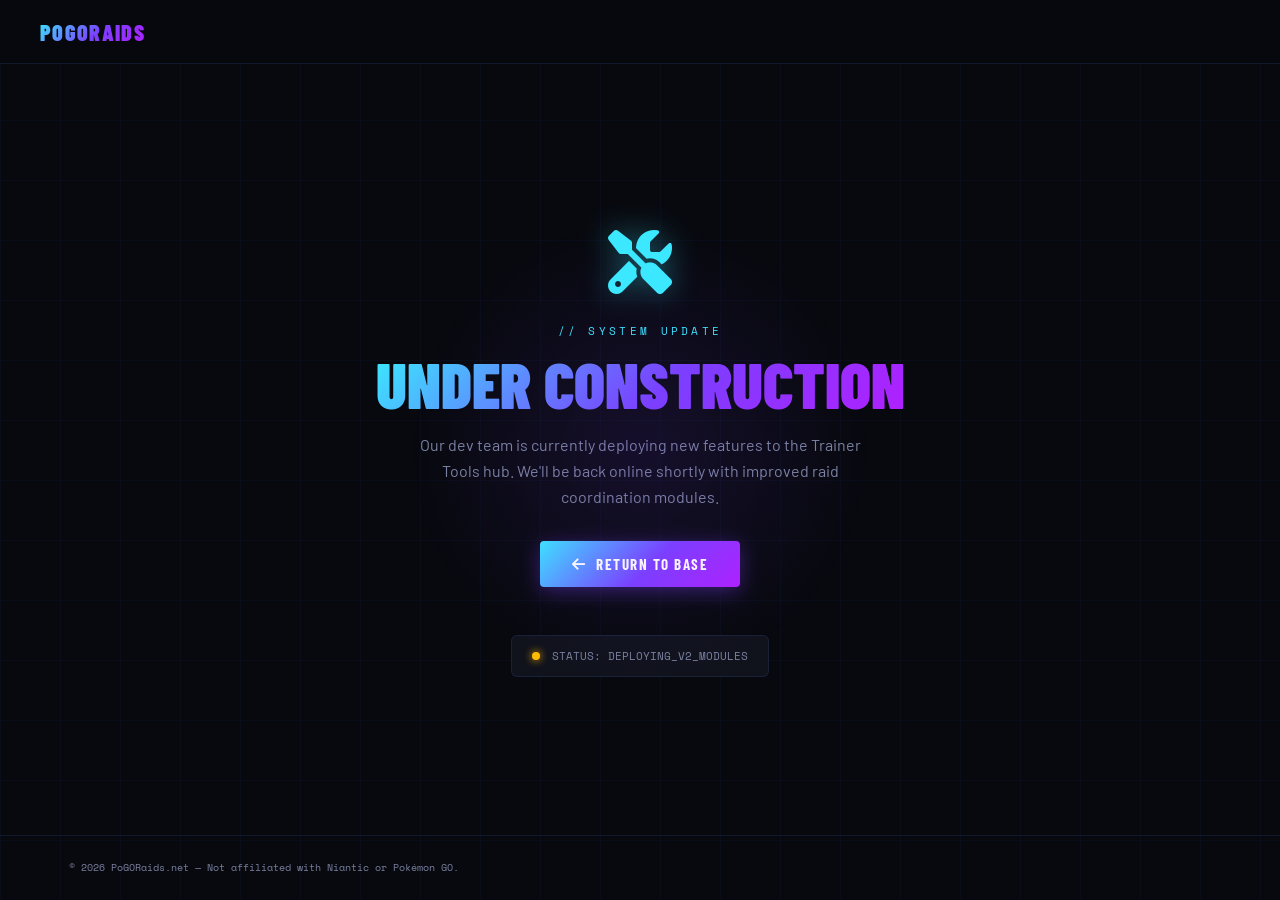
<file: under-construction.html>
<!DOCTYPE html>
<html lang="en">
<head>
  <meta charset="UTF-8" />
  <meta name="viewport" content="width=device-width, initial-scale=1.0" />
  <link rel="icon" type="image/png" href="imgs/mewlogoblack-removebg-preview.png" />
  <title>Under Maintenance - PoGORaids</title>
  <link rel="preconnect" href="https://fonts.googleapis.com" />
  <link href="https://fonts.googleapis.com/css2?family=Barlow+Condensed:ital,wght@0,400;0,600;0,700;0,900;1,700&family=Barlow:wght@400;500;600&family=Space+Mono:wght@400;700&display=swap" rel="stylesheet" />
  <link rel="stylesheet" href="https://cdnjs.cloudflare.com/ajax/libs/font-awesome/6.5.0/css/all.min.css" />
  <style>
    *, *::before, *::after { box-sizing: border-box; margin: 0; padding: 0; }
    :root {
      --ink:       #08090f;
      --panel:     #10121c;
      --border:    rgba(80,140,255,0.12);
      --cyan:      #3be8ff;
      --cyan-dim:  #1ab8d4;
      --logo-grad: linear-gradient(135deg,#3be8ff 0%,#7b3fff 55%,#b020ff 100%);
      --text:      #e8eaf0;
      --muted:     #7a82a0;
      --font-head: 'Barlow Condensed',sans-serif;
      --font-body: 'Barlow',sans-serif;
      --font-mono: 'Space Mono',monospace;
    }
    body { 
      background: var(--ink); 
      color: var(--text); 
      font-family: var(--font-body); 
      display: flex; 
      flex-direction: column; 
      min-height: 100vh;
      overflow: hidden;
    }
    body::before {
      content:''; position:fixed; inset:0;
      background-image: linear-gradient(rgba(59,128,255,.04) 1px,transparent 1px), linear-gradient(90deg,rgba(59,128,255,.04) 1px,transparent 1px);
      background-size:60px 60px; pointer-events:none; z-index:0;
    }

    /* ── NAVBAR ── */
    .navbar { border-bottom: 1px solid var(--border); padding: 0 40px; height: 64px; display: flex; align-items: center; background: rgba(8,9,15,.92); backdrop-filter: blur(16px); position: relative; z-index: 10; }
    .nav-logo { display: flex; align-items: center; gap: 10px; text-decoration: none; }
    .nav-title { font-family: var(--font-head); font-weight: 900; font-size: 22px; letter-spacing: .06em; text-transform: uppercase; background: var(--logo-grad); -webkit-background-clip: text; -webkit-text-fill-color: transparent; background-clip: text; }

    /* ── CONTENT ── */
    .maintenance-wrap {
      flex: 1;
      display: flex;
      flex-direction: column;
      align-items: center;
      justify-content: center;
      padding: 40px;
      text-align: center;
      position: relative;
      z-index: 1;
    }
    .maintenance-wrap::before {
      content: ''; position: absolute; width: 500px; height: 500px; top: 50%; left: 50%; transform: translate(-50%,-50%);
      background: radial-gradient(ellipse, rgba(123,63,255,.12) 0%, transparent 65%); pointer-events: none;
    }

    .icon-box {
      font-size: 64px;
      margin-bottom: 24px;
      color: var(--cyan);
      filter: drop-shadow(0 0 15px rgba(59,232,255,0.4));
      animation: pulse 2s infinite ease-in-out;
    }
    @keyframes pulse { 0%, 100% { opacity: 1; transform: scale(1); } 50% { opacity: 0.7; transform: scale(0.95); } }

    .eyebrow { font-family: var(--font-mono); font-size: 11px; letter-spacing: .3em; text-transform: uppercase; color: var(--cyan); margin-bottom: 16px; }
    h1 { font-family: var(--font-head); font-weight: 900; font-size: clamp(32px, 8vw, 64px); text-transform: uppercase; line-height: 0.9; margin-bottom: 20px; background: var(--logo-grad); -webkit-background-clip: text; -webkit-text-fill-color: transparent; }
    p { color: var(--muted); max-width: 480px; font-size: 16px; margin-bottom: 32px; line-height: 1.6; }

    .btn-back {
      background: var(--logo-grad);
      color: #fff;
      font-family: var(--font-head);
      font-weight: 700;
      font-size: 15px;
      letter-spacing: .1em;
      text-transform: uppercase;
      padding: 14px 32px;
      border-radius: 4px;
      text-decoration: none;
      display: inline-flex;
      align-items: center;
      gap: 10px;
      transition: transform 0.2s, box-shadow 0.2s;
      box-shadow: 0 4px 20px rgba(123,63,255,0.4);
    }
    .btn-back:hover { transform: translateY(-2px); box-shadow: 0 8px 30px rgba(59,232,255,0.3); }

    .status-card {
      margin-top: 48px;
      background: var(--panel);
      border: 1px solid var(--border);
      padding: 12px 20px;
      border-radius: 6px;
      font-family: var(--font-mono);
      font-size: 11px;
      color: var(--muted);
      display: flex;
      align-items: center;
      gap: 12px;
    }
    .status-dot { width: 8px; height: 8px; background: #ffbc00; border-radius: 50%; box-shadow: 0 0 8px #ffbc00; }

    footer { padding: 24px; text-align: center; border-top: 1px solid var(--border); position: relative; z-index: 10; }
    footer p { font-family: var(--font-mono); font-size: 10px; color: var(--muted); margin-bottom: 0; }
  </style>
</head>
<body>

  <nav class="navbar">
    <a href="index.html" class="nav-logo">
      <span class="nav-title">PoGORaids</span>
    </a>
  </nav>

  <main class="maintenance-wrap">
    <div class="icon-box">
      <i class="fa-solid fa-screwdriver-wrench"></i>
    </div>
    <div class="eyebrow">// System Update</div>
    <h1>Under Construction</h1>
    <p>Our dev team is currently deploying new features to the Trainer Tools hub. We'll be back online shortly with improved raid coordination modules.</p>
    
    <a href="index.html" class="btn-back">
      <i class="fa-solid fa-arrow-left"></i> Return to Base
    </a>

    <div class="status-card">
      <div class="status-dot"></div>
      STATUS: DEPLOYING_V2_MODULES
    </div>
  </main>

  <footer>
    <p>© 2026 PoGORaids.net — Not affiliated with Niantic or Pokémon GO.</p>
  </footer>

</body>
</html>
</file>
